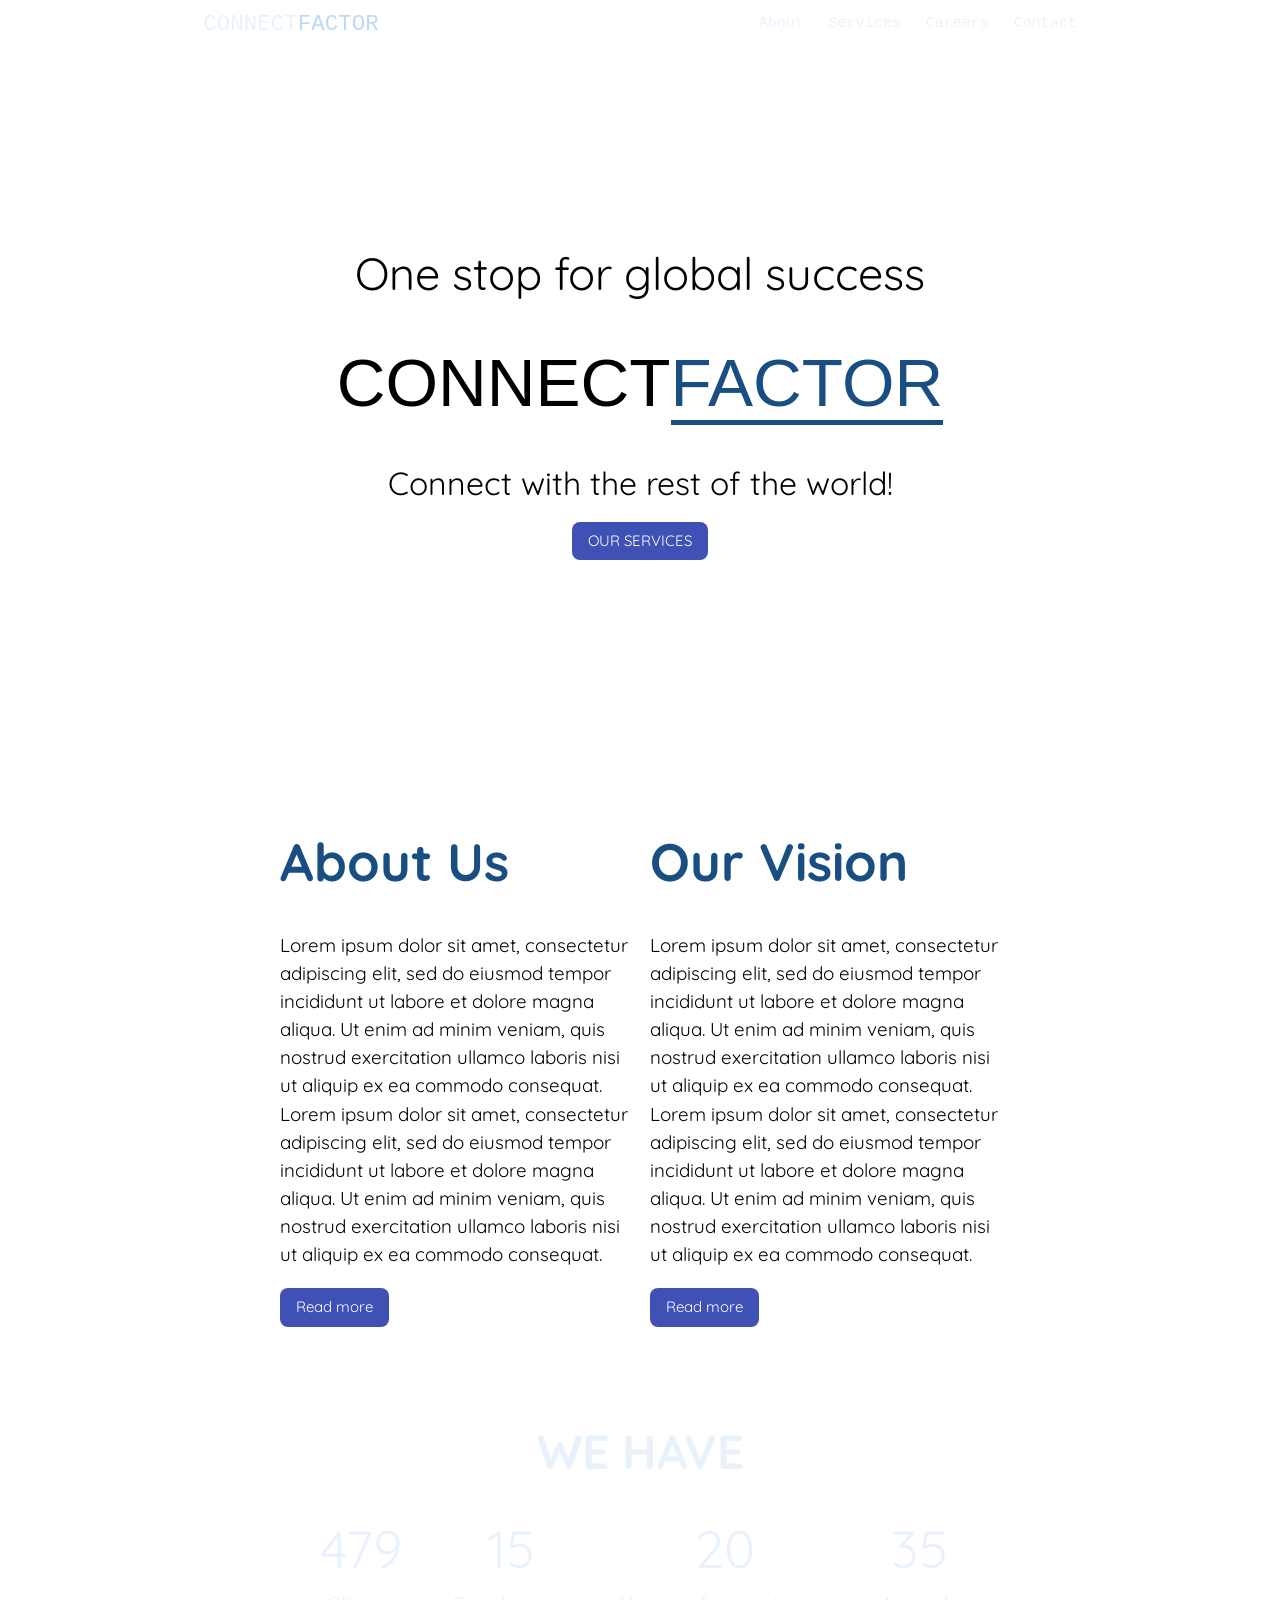
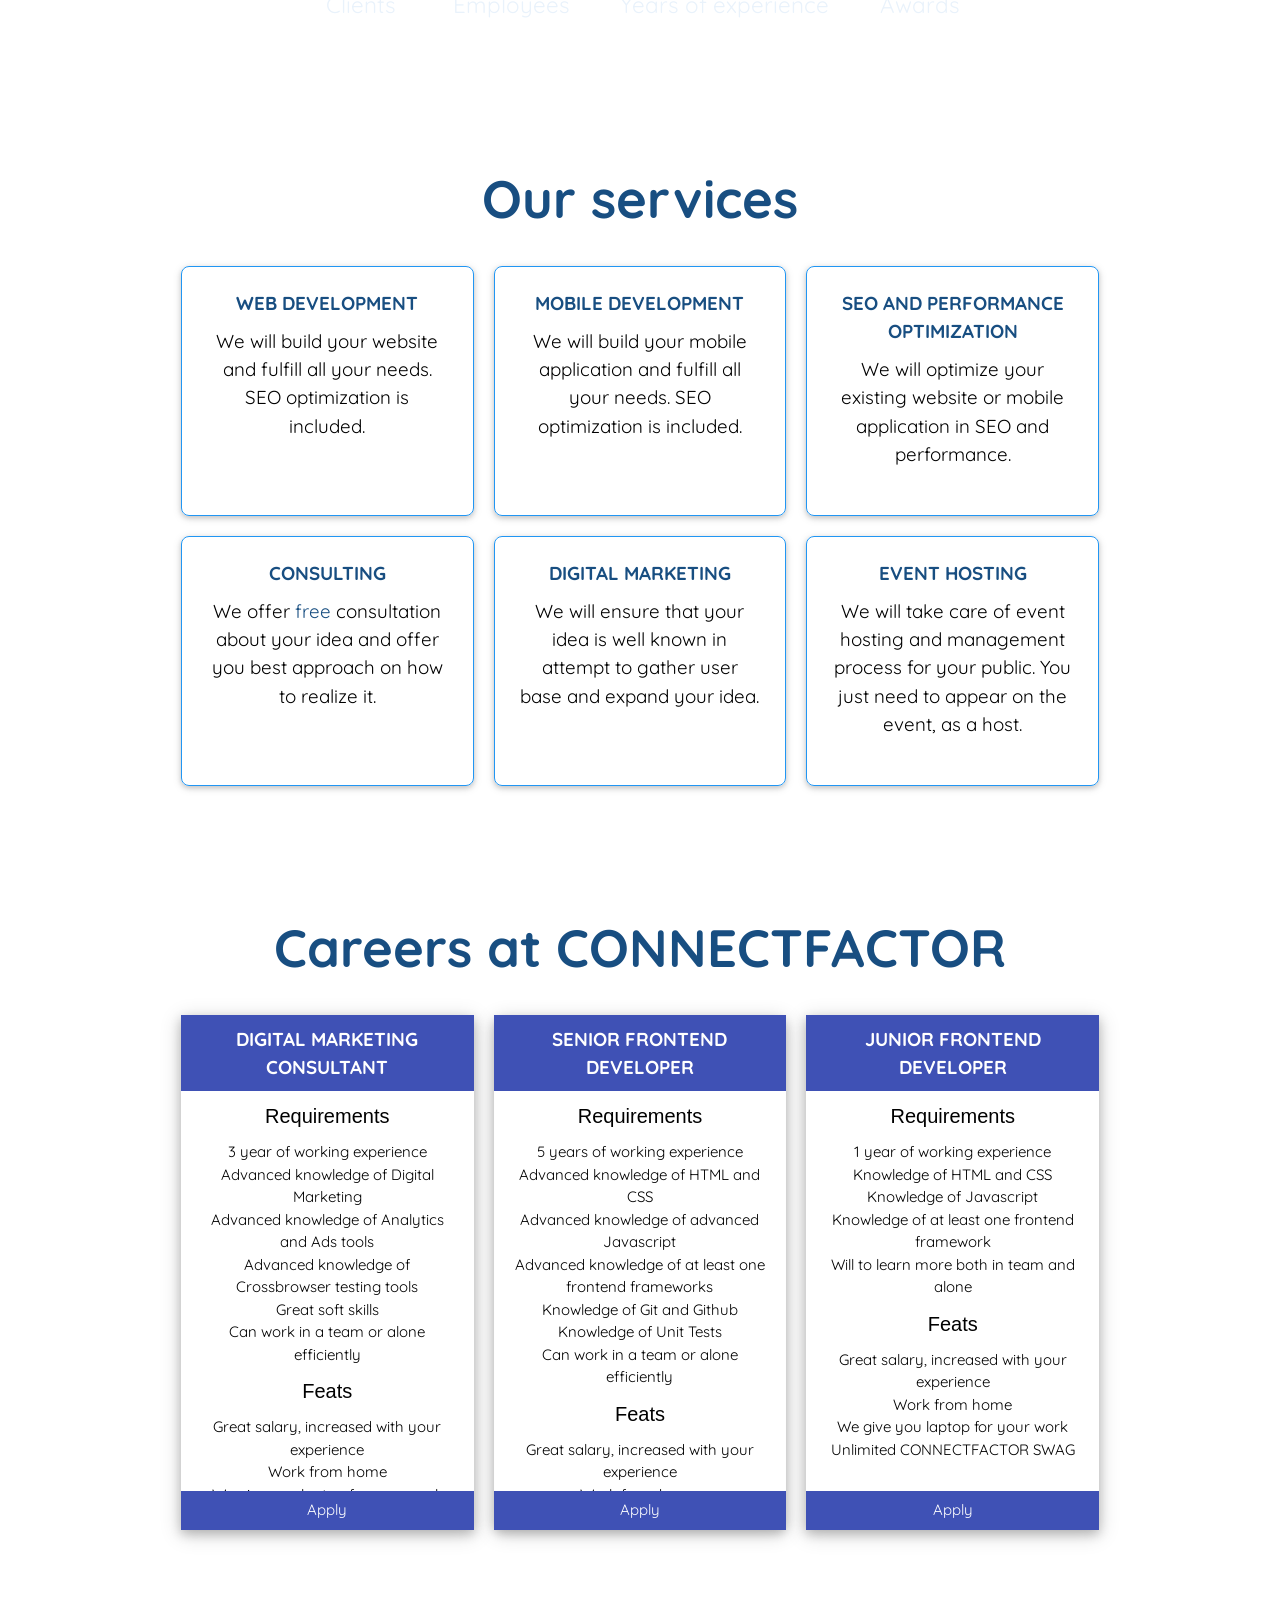
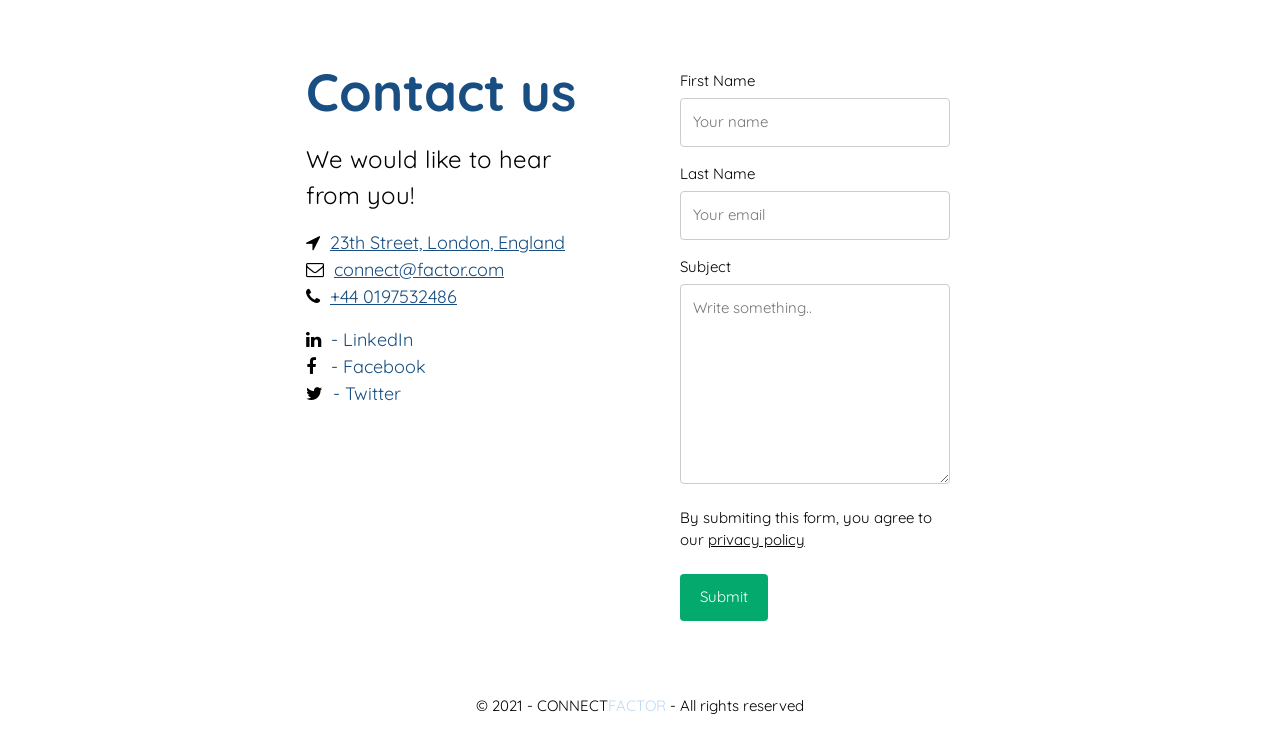
<file: ref/templates/01/index.html>
<!DOCTYPE html>
<html lang="en">
  <head>
    <meta name="viewport" content="width=device-width, initial-scale=1.0">
    <meta charset="UTF-8">
    <title>Business website</title>
    <link rel="preconnect" href="https://fonts.googleapis.com">
    <link rel="preconnect" href="https://fonts.gstatic.com" crossorigin>
    <link href="https://fonts.googleapis.com/css2?family=Quicksand&display=swap" rel="stylesheet">
    <link rel="stylesheet" href="https://www.w3schools.com/w3css/4/w3.css">
    <link rel="stylesheet" href="https://www.w3schools.com/lib/w3-colors-highway.css">
    <link rel="stylesheet" href="https://cdnjs.cloudflare.com/ajax/libs/font-awesome/4.7.0/css/font-awesome.min.css">
    <link rel="stylesheet" href="style.css">
  </head>
  <body>

      <div class="navigation w3-container" type="color" value="#293542">
        <nav class="nav-container">
          <div class="logo">
            <a href="#home" >CONNECT<span>FACTOR</span></a>
          </div>
          <div class="mobile-button">
            <span style="float: center;" onclick="toggleMobileNavigation()">&#9776;</span>
          </div>
          <div class="links">
            <a href="#about" >About</a>
            <a href="#services" >Services</a>
            <a href="#careers" >Careers</a>
            <a href="#contact" >Contact</a>            
          </div>
          <div id="mobile-sidenav" class="mobile-links w3-highway-blue">
            <div class="mobile-logo" style="display: inline;">
              <a href="#home" class="logo">CONNECT<span>FACTOR</span></a>
              <span style="width: 100%;"></span>
              <a href="javascript:void(0)" class="closebtn" onclick="toggleMobileNavigation()">&times;</a>
            </div>
            <a href="#about" onclick="toggleMobileNavigation()">About Us</a>
            <a href="#services" onclick="toggleMobileNavigation()">Services</a>
            <a href="#careers" onclick="toggleMobileNavigation()">Careers</a>
            <a href="#contact" onclick="toggleMobileNavigation()">Contact</a>
          </div>
        </nav>
      </div>

      <div class="hero" id="home">
        <div class="text container">
          <p class="pre-title">One stop for global success</p>
          <h1 class="title"> CONNECT<span>FACTOR</span></h1>
          <p class="post-title">Connect with the rest of the world!</p>
          <a class="w3-button w3-round-large w3-indigo w3-hover-blue" href="#services">OUR SERVICES</a> 
        </div>
      </div>

      <div class="about container w3-padding-large" id="about">
        <div class="text-one">
          <h2>About Us</h2>
          <p>Lorem ipsum dolor sit amet, consectetur adipiscing elit, sed do eiusmod tempor incididunt ut labore et dolore magna aliqua.
             Ut enim ad minim veniam, quis nostrud exercitation ullamco laboris nisi ut aliquip ex ea commodo consequat. 
            Lorem ipsum dolor sit amet, consectetur adipiscing elit, sed do eiusmod tempor incididunt ut labore et dolore magna aliqua.
             Ut enim ad minim veniam, quis nostrud exercitation ullamco laboris nisi ut aliquip ex ea commodo consequat.</p>
          <a class="w3-button w3-round-large w3-indigo w3-hover-blue" href="about.html">Read more</a> 
        </div>
        <div class="text-one">
          <h2>Our Vision</h2>
          <p>Lorem ipsum dolor sit amet, consectetur adipiscing elit, sed do eiusmod tempor incididunt ut labore et dolore magna aliqua.
             Ut enim ad minim veniam, quis nostrud exercitation ullamco laboris nisi ut aliquip ex ea commodo consequat. 
            Lorem ipsum dolor sit amet, consectetur adipiscing elit, sed do eiusmod tempor incididunt ut labore et dolore magna aliqua.
             Ut enim ad minim veniam, quis nostrud exercitation ullamco laboris nisi ut aliquip ex ea commodo consequat.</p>
          <a class="w3-button w3-round-large w3-indigo w3-hover-blue" href="vision.html">Read more</a> 
        </div>
      </div>

      <div class="w3-panel w3-highway-blue numbers">
        <h2 class="w3-center w3-xxxlarge">WE HAVE</h2>
        <p class="w3-center w3-xxxlarge show-medium">
          <?xml version="1.0" encoding="utf-8"?>
          <svg x="0px" y="0px" width="36" fill="#bed9f3" stroke="#bed9f3"
            viewBox="0 0 64 64" enable-background="new 0 0 64 64" xml:space="preserve">
          <g id="Down-arrow">
            <path d="M17.2929993,29.7070007c-0.3906994-0.3906002-0.3906994-1.0234013,0-1.4140015
              c0.3906002-0.3906002,1.0234013-0.3906002,1.4140015,0L32,41.5858994l13.2929993-13.2929001
              c0.3905983-0.3906002,1.0233994-0.3906002,1.4140015,0C46.902298,28.4883003,47,28.7441998,47,29
              c0,0.2558994-0.097702,0.5116997-0.2929993,0.7070007l-14,14c-0.3906021,0.3906975-1.0234013,0.3906975-1.4140015,0
              L17.2929993,29.7070007z"/>
            <path d="M32,64c17.6730957,0,32-14.3269005,32-32S49.6730957,0,32,0C14.3268003,0,0,14.3268995,0,32S14.3268003,64,32,64z M32,62
              C15.4579,62,2,48.542099,2,32C2,15.4580002,15.4579,2,32,2s30,13.4580002,30,30C62,48.542099,48.542099,62,32,62z"/>
          </svg>
        </p>
        <div class="container w3-padding-large">
          <div class="text">
            <p class="number">479</p>
            <p>Clients</p>
          </div>
          <div class="text">
            <p class="number">15</p>
            <p>Employees</p>
          </div>
          <div class="text">
            <p class="number">20</p>
            <p>Years of experience</p>
          </div>
          <div class="text">
            <p class="number">35</p>
            <p>Awards</p>
          </div>
        </div>
      </div>

      <div class="services container" id="services">
        <h2 class="w3-center">Our services</h2>
        <div class="cards w3-padding-large w3-margin-top">
          <div class="card w3-card-2 w3-padding-large w3-border w3-border-blue w3-round-large">
            <h3>WEB DEVELOPMENT</h3>
            <div class="card-text">
              <p>We will build your website and fulfill all your needs. SEO optimization is included.</p>
            </div>
          </div>
          <div class="card w3-card-2 w3-padding-large w3-border w3-border-blue w3-round-large">
            <h3>MOBILE DEVELOPMENT</h3>
            <div class="card-text">
              <p>We will build your mobile application and fulfill all your needs. SEO optimization is included.</p>
            </div>
          </div>
          <div class="card w3-card-2 w3-padding-large w3-border w3-border-blue w3-round-large">
            <h3>SEO AND PERFORMANCE OPTIMIZATION</h3>
            <div class="card-text">
              <p>We will optimize your existing website or mobile application in SEO and performance.</p>
            </div>
          </div>
          <div class="card w3-card-2 w3-padding-large w3-border w3-border-blue w3-round-large">
            <h3>CONSULTING</h3>
            <div class="card-text">
              <p>We offer <span class="">free</span> consultation about your idea and offer you best approach on how to realize it.</p>
            </div>
          </div>
          <div class="card w3-card-2 w3-padding-large w3-border w3-border-blue w3-round-large">
            <h3>DIGITAL MARKETING</h3>
            <div class="card-text">
              <p>We will ensure that your idea is well known in attempt to gather user base and expand your idea.</p>
            </div>
          </div>
          <div class="card w3-card-2 w3-padding-large w3-border w3-border-blue w3-round-large">
            <h3>EVENT HOSTING</h3>
             <div class="card-text">
              <p>We will take care of event hosting and management process for your public. You just need to appear on the event, as a host.</p>
            </div>
          </div>
        </div>
      </div>

      <div class="careers container" id="careers">
        <h2 class="w3-center">Careers at CONNECTFACTOR</h2>
        <div class="cards w3-padding-large w3-margin-top">

            <div class="card w3-card-4">
              <header class="w3-container w3-indigo">
                 <h3>DIGITAL MARKETING CONSULTANT</h3>
              </header>

              <div class="content w3-container">
                <div class="card-text" style="padding-bottom: 20px;">
                  <h4>Requirements</h4>
                  <ul style="list-style-type: none;">
                    <li>3 year of working experience</li>
                    <li>Advanced knowledge of Digital Marketing</li>
                    <li>Advanced knowledge of Analytics and Ads tools</li>
                    <li>Advanced knowledge of Crossbrowser testing tools</li>
                    <li>Great soft skills</li>
                    <li>Can work in a team or alone efficiently</li>
                  </ul>
                  <h4>Feats</h4>
                  <ul style="list-style-type: none;">
                    <li>Great salary, increased with your experience</li>
                    <li>Work from home</li>
                    <li>We give you laptop for your work</li>
                    <li>Unlimited CONNECTFACTOR SWAG</li>
                  </ul> 
                </div>
              </div>
              <footer class="w3-container" style="padding: 0">
                <a class="w3-button w3-indigo w3-hover-blue" style="width: 100%;" href="#contact">Apply</a>
              </footer>
            </div>

            <div class="card w3-card-4 w3-round-large">
              <header class="w3-container w3-indigo">
                 <h3>SENIOR FRONTEND DEVELOPER</h3>
              </header>

              <div class="content w3-container">
                <div class="card-text" style="padding-bottom: 20px;">
                <h4>Requirements</h4>
                <ul style="list-style-type: none;">
                  <li>5 years of working experience</li>
                  <li>Advanced knowledge of HTML and CSS</li>
                  <li>Advanced knowledge of advanced Javascript</li>
                  <li>Advanced knowledge of at least one frontend frameworks</li>
                  <li>Knowledge of Git and Github</li>
                  <li>Knowledge of Unit Tests</li>
                  <li>Can work in a team or alone efficiently</li>
                </ul>
                <h4>Feats</h4>
                <ul style="list-style-type: none;">
                  <li>Great salary, increased with your experience</li>
                  <li>Work from home</li>
                  <li>We give you laptop for your work</li>
                  <li>Unlimited CONNECTFACTOR SWAG</li>
                </ul>
                </div>
              </div>
              <footer class="w3-container" style="padding: 0">
                <a class="w3-button w3-indigo w3-hover-blue" style="width: 100%;" href="#contact">Apply</a>
              </footer>
            </div>

            <div class="card w3-card-4">
              <header class="w3-container w3-indigo">
                 <h3>JUNIOR FRONTEND DEVELOPER</h3>
              </header>

              <div class="content w3-container">
                <div class="card-text" style="padding-bottom: 20px;">
                <h4>Requirements</h4>
                <ul style="list-style-type: none;">
                  <li>1 year of working experience</li>
                  <li>Knowledge of HTML and CSS</li>
                  <li>Knowledge of Javascript</li>
                  <li>Knowledge of at least one frontend framework</li>
                  <li>Will to learn more both in team and alone</li>
                </ul>
                <h4>Feats</h4>
                <ul style="list-style-type: none;">
                  <li>Great salary, increased with your experience</li>
                  <li>Work from home</li>
                  <li>We give you laptop for your work</li>
                  <li>Unlimited CONNECTFACTOR SWAG</li>
                </ul>
                </div>
              </div>
              <footer class="w3-container" style="padding: 0">
                <a class="w3-button w3-indigo w3-hover-blue" style="width: 100%;" href="#contact">Apply</a>
              </footer>
            </div>
        </div>
      </div>

      <div class="contact container" id="contact">
        <div class="short-contact">
          <h2>Contact us</h2>
          <p class="w3-xlarge">We would like to hear from you!</p>
          <div class="w3-large w3-margin-top contact-info">
            <i class="fa fa-location-arrow"></i><span style="margin-left:10px;"><a href="https://www.google.com/maps/place/London,+UK/@51.5287352,-0.3817852,10z/data=!3m1!4b1!4m5!3m4!1s0x47d8a00baf21de75:0x52963a5addd52a99!8m2!3d51.5072178!4d-0.1275862" target="_blank">23th Street, London, England</a></span><br>
            <i class="fa fa-envelope-o"></i><span style="margin-left:10px;"><a href="connect@factor.com">connect@factor.com</a></span><br>
            <i class="fa fa-phone"></i><span style="margin-left:10px;"><a href="+44 0197532486">+44 0197532486</a></span><br>
          </div>
          <div class="w3-large w3-margin-top contact-info">
            <i class="fa fa-linkedin"></i><span style="margin-left:10px;"><a href="#" target="_blank" style="text-decoration: none;">- LinkedIn</a></span><br>
            <i class="fa fa-facebook"></i><span style="margin-left:10px;"><a href="#" target="_blank" style="text-decoration: none;"> - Facebook</a></span><br>
            <i class="fa fa-twitter"></i><span style="margin-left:10px;"><a href="#" target="_blank" style="text-decoration: none;">- Twitter</a></span><br>
          </div>
        </div>
        <div class="form w3-margin-top">
          <div class="container w3-round-xlarge">
            <form class="w3-highway-blue w3-padding-large w3-round-large">
              <label for="fname">First Name</label>
              <input type="text" id="name" name="name" placeholder="Your name">

              <label for="lname">Last Name</label>
              <input type="text" id="email" name="email" placeholder="Your email">

              <label for="subject">Subject</label>
              <textarea id="subject" name="subject" placeholder="Write something.." style="height:200px"></textarea>
              
              <p>By submiting this form, you agree to our <a href="privacy-policy.html" target="_blank">privacy policy</a></p><br>
              <input class="w3-metro-blue" type="submit" value="Submit">
            </form>
          </div>
        </div>
      </div>

      <div class=" w3-highway-blue w3-padding-large" id="footer">
        <p class="w3-center logo">© 2021 - CONNECT<span>FACTOR</span> - All rights reserved</p>
      </div>

  <script>
    function toggleMobileNavigation() {
      const mobileNavigation = document.getElementById("mobile-sidenav");
      mobileNavigation.classList.toggle('mobile-links-active');
    }
</script>
  </body>
</html>
</file>
<file: ref/templates/01/style.css>
:root {
  --nav-color: #293542;
  --nav-link-color: rgba(233, 242, 251, 1);
  --nav-link-hover-color: rgb(190, 217, 243);
  --title-span-color: rgb(24, 78, 129);
  --hero-background: rgb(255, 255, 255);
  --hero-background-gradient: linear-gradient(0deg, rgba(255, 255, 255, 1) 0%, rgba(17, 57, 96, 1) 100%);

  --font-small: 0.5em;
  --font-medium: 1em;
  --font-medium-large: 1.25em;
  --font-large: 1.5rem;
  --font-x-large: 2rem;
  --font-2x-large: 3rem;
  --font-3x-large: 3.5rem;
  --font-4x-large: 4rem;
  --font-5x-large: 4.5rem;
  --font-6x-large: 5rem;
  --font-7x-large: 5.5rem;

  -text-color: rgba(7, 26, 44, 1);

  --transition-slow: 0.6s;
  --transition-medium: 0.4s;
  --transition-fast: 0.2s;
  --transition-fastest: 0.1s;
}

/*Large Desktop*/
/*General CSS*/

html {
  scroll-behavior: smooth;
}

body {
  font-family: "Quicksand", sans-serif;
}

* {
  margin: 0;
  padding: 0;
}

h2,
h3 {
  color: var(--title-span-color);
  font-weight: bold;
}

h2,
h3,
p {
  font-family: "Quicksand", sans-serif;
}

.container {
  width: 60%;
  margin: 0 auto;
}

/*Navigation*/

.navigation {
  width: 100%;
  position: fixed;
  z-index: 100;
  top: 0px;
  height: 50px;
}

.nav-container {
  margin: 0 auto;
  width: 70%;
  height: 100%;
  display: flex;
}

.nav-container .links {
  display: flex;
  width: 100%;
  align-items: center;
  justify-content: flex-end;
  gap: 25px;
  font-family: "Courier New", monospace;
}

.nav-container .logo {
  display: flex;
  width: auto;
  align-items: center;
  min-width: 20%;
  width: auto;
  font-family: "Courier New", monospace;
}

.nav-container .logo span {
  color: var(--nav-link-hover-color);
}

.nav-container .links a,
.nav-container .logo a {
  text-decoration: none;
  color: var(--nav-link-color);
  transition: var(--transition-fast);
}

.nav-container .links a {
  font-size: var(--font-medium);
}

.nav-container .logo a {
  font-size: var(--font-large);
}

.nav-container .links a:hover,
.nav-container .logo a:hover {
  color: var(--nav-link-hover-color);
}

.nav-container .links a:after,
.nav-container .logo a:after {
  display: block;
  content: "";
  border-bottom: 1px solid var(--nav-link-hover-color);
  transform: scaleX(0);
  transition: transform var(--transition-fastest) ease-in-out;
  transform-origin: 100% 50%;
}

.nav-container .logo a:hover:after,
.nav-container .links a:hover:after {
  transform: scaleX(1);
  transform-origin: 0% 50%;
}

.mobile-button {
  display: none;
}

.mobile-logo {
  display: flex !important;
}

.mobile-logo .logo {
  width: auto;
}

.mobile-links {
  height: 100%;
  width: 0;
  position: fixed;
  z-index: 1;
  top: 0;
  left: 0;
  overflow-x: hidden;
  transition: var(--transition-fast);
  padding-top: 20px;
}

.mobile-links a {
  padding: 8px 8px 8px 32px;
  text-decoration: none;
  font-size: 25px;
  color: var(--nav-link-color);
  display: block;
  transition: 0.3s;
}

.mobile-links a:hover {
  color: #f1f1f1;
}

.mobile-links .closebtn {
  font-size: var(--font-x-large);
  margin-right: 25px;
}

/*Hero*/

.hero {
  /* display: flex; */
  min-height: 300px;
  height: 800px;
  background-image: url("https://spaces.w3schools.com/images/KRELIShKxTM.jpg");
  background-size: cover;
  background-repeat: no-repeat;
  background-position: center center;
  -webkit-box-shadow: inset 0px 0px 300px 0px rgba(255, 255, 255, 0.3);
  -moz-box-shadow: inset 0px 0px 3000px 2000px rgba(255, 255, 255, 0.3);
  box-shadow: inset 0px 0px 300px 2000px rgba(255, 255, 255, 0.8);
}

.hero .text {
  height: 100%;
  display: flex;
  flex-direction: column;
  justify-content: center;
  align-items: center;
  gap: 15px;
  text-align: center;
}

.hero .text .pre-title {
  font-size: var(--font-2x-large);
}
.hero .text .title {
  font-size: var(--font-5x-large);
}
.hero .text .title span {
  color: var(--title-span-color);
  border-bottom: 5px solid var(--title-span-color);
}
.hero .text .post-title {
  font-size: xx-large;
}

/*About*/

.about {
  min-height: 400px;
  display: flex;
  gap: 20px;
  padding: 50px 25px;
}

.about-us {
  min-height: 400px;
  padding: 50px;
}

.about .text-one {
  display: flex;
  flex-direction: column;
  gap: 20px;
  min-height: 400px;
  width: 50%;
}

.about .text-one h2 {
  font-size: var(--font-3x-large);
  width: max-content;
}

.about .text-one p {
  font-size: var(--font-medium-large);
}

.about .text-one a {
  width: max-content;
}

/*Numbers*/

.numbers {
  padding-top: 50px;
  padding-bottom: 50px;
}

.numbers .container {
  display: flex;
  justify-content: space-evenly;
  flex-wrap: wrap;
  gap: 20px;
}

.numbers .container .text {
  text-align: center;
  color: var(--nav-link-color);
  font-size: var(--font-large);
}

.numbers h2 {
  font-size: var(--font-3x-large);
  color: var(--nav-link-color);
}

.numbers .container .text .number {
  font-size: var(--font-3x-large);
}

/*Services*/
.services {
  padding-top: 50px;
  padding-bottom: 50px;
}

.services.container,
.careers.container {
  width: 80%;
}

.services h2,
.careers h2 {
  font-size: var(--font-3x-large);
}

.services .cards,
.careers .cards {
  display: flex;
  flex-wrap: wrap;
  justify-content: center;
  align-items: center;
  gap: 20px;
}

.services .cards .card {
  max-height: 300px;
  height: 250px;
  overflow: auto;
  width: 30%;
  text-align: center;
}

.services .cards .card h3,
.careers .cards .card h3 {
  color: var(--title-span-color);
  font-size: var(--font-medium-large);
}

.services .cards .card .card-text p,
.careers .cards .card .card-text p {
  font-size: var(--font-medium-large);
}

.services .cards .card .card-text p span {
  color: var(--title-span-color);
}

/*Careers*/
.careers {
  padding-top: 50px;
  padding-bottom: 50px;
}

.careers .cards .card {
  width: 30%;
  text-align: center;
}

.careers .cards .card header h3 {
  color: #fff;
}

.careers .cards .card footer {
  width: 100%;
}

.careers .cards .card .content {
  height: 400px;
  overflow: auto;
}

.careers .cards .card .card-text {
  display: flex;
  flex-direction: column;
  justify-content: space-between;
}

/*Contact*/

.contact {
  min-height: 400px;
  display: flex;
  justify-content: flex-end;
  padding: 50px;
}

.contact .form .container {
  display: flex;
  justify-content: flex-end;
  width: 100%;
}

.contact span {
  color: var(--title-span-color);
  transition: var(---transition-fast);
}

.contact span:hover {
  font-weight: bolder;
}

.contact .form .container form {
  width: 80%;
}

.contact .short-contact {
  display: flex;
  flex-direction: column;
  align-items: left;
  min-height: 400px;
}

.contact h2 {
  font-size: var(--font-3x-large);
  width: max-content;
}

.contact .form input[type="text"],
select,
textarea {
  width: 100%;
  padding: 12px;
  border: 1px solid #ccc;
  border-radius: 4px;
  box-sizing: border-box;
  margin-top: 6px;
  margin-bottom: 16px;
  resize: vertical;
}

.contact .form input[type="submit"] {
  background-color: #04aa6d;
  color: white;
  padding: 12px 20px;
  border: none;
  border-radius: 4px;
  cursor: pointer;
}

.contact .form input[type="submit"]:hover {
  background-color: #45a049;
}

/*FOOTER*/
#footer p span {
  color: var(--nav-link-hover-color);
}

/*Utilities*/

.show-medium {
  display: none;
}

@media screen and (max-width: 1200px) {
  .services.container,
  .careers.container {
    width: 100%;
  }
  .services .cards .card {
    height: 200px;
  }
  .services .cards .card .card-text p,
  .careers .cards .card .card-text p {
    font-size: var(--font-medium);
  }
  .contact.container {
    width: 80%;
  }
}

@media screen and (max-width: 1024px) {
  .nav-container {
    width: 80%;
  }

  .container {
    width: 80%;
  }
  .nav-container .links {
    display: none;
  }

  .mobile-button {
    display: flex;
    width: 100%;
    justify-content: flex-end;
    align-items: center;
  }

  .mobile-button span {
    font-size: var(--font-x-large);
    color: var(--nav-link-hover-color);
  }

  .mobile-logo {
    display: flex;
  }
  .mobile-links-active {
    width: 40%;
  }

  .hero .text .pre-title {
    font-size: var(--font-x-large);
  }
  .hero .text .title {
    font-size: var(--font-2x-large);
  }
  .hero .text .post-title {
    font-size: x-large;
  }

  .about .text-one {
    width: 70%;
  }

  .about .text-one h2,
  .contact h2 {
    font-size: var(--font-2x-large);
  }

  .about .text-one p {
    font-size: var(--font-medium);
  }

  .about .text-two ul {
    font-size: var(--font-medium);
  }

  .services .cards .card,
  .careers .cards .card {
    width: 45%;
  }

  .services .cards .card .card-text p {
    font-size: var(--font-medium);
  }

  .careers .cards .card {
    height: auto;
  }
}

@media screen and (max-width: 768px) {
  .mobile-links-active {
    width: 70%;
  }

  .about {
    flex-direction: column;
    text-align: center;
  }

  .about .text-one {
    min-height: 0;
  }

  .about .text-one h2,
  .contact h2 {
    width: 100%;
  }

  .about .text-one a {
    margin: 0 auto;
  }

  .about .text-one {
    width: 100%;
  }
  .about .text-two {
    width: 100%;
  }

  .numbers .container {
    justify-content: center;
    flex-direction: column;
  }

  .show-medium {
    display: block;
  }

  .services .cards .card,
  .careers .cards .card {
    width: 100%;
  }

  .services .cards .card {
    height: auto;
  }

  .services .cards .card .card-text p {
    font-size: var(--font-medium);
  }

  .contact {
    flex-direction: column;
    justify-content: center;
  }

  .contact .short-contact {
    width: 100%;
    min-height: 0;
    justify-content: center;
  }

  .contact .short-contact h2 {
    width: fit-content;
  }

  .contact .container {
    width: 90%;
  }

  .contact .form .container form {
    width: 100%;
  }
}

@media screen and (max-width: 480px) {
  html,
  body {
    overflow-x: none;
  }

  .nav-container {
    width: 90% !important;
  }

  .hero {
    height: 400px;
    width: 100%;
  }

  .hero .text .pre-title {
    font-size: var(--font-large);
  }
  .hero .text .title,
  .contact h2,
  .services h2,
  .careers h2 {
    font-size: var(--font-x-large);
  }
  .hero .text .post-title {
    font-size: large;
  }

  .mobile-links-active {
    width: 100%;
  }

  .services {
    padding: 0 !important;
  }

  .services.container,
  .about.container,
  .careers.container {
    width: 100%;
  }

  .contact {
    padding: 10px;
  }

  .contact p {
    font-size: var(--font-medium-large) !important;
  }

  .contact .container {
    width: 100%;
  }
}
</file>
